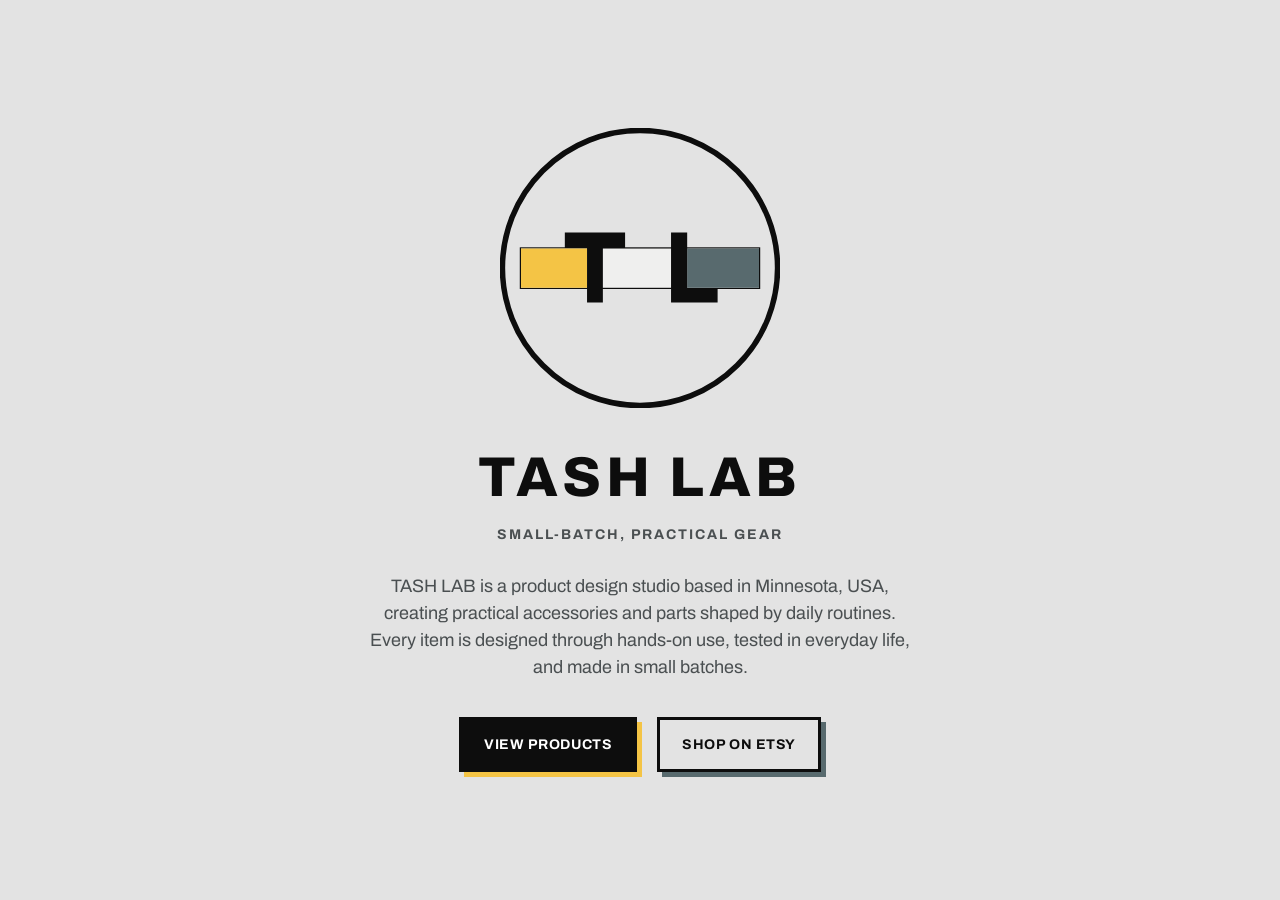
<file: index.html>
<!doctype html>
<html lang="en">
<head>
  <meta charset="utf-8">
  <meta name="viewport" content="width=device-width, initial-scale=1">
  <title>TASH LAB — Small-Batch, Practical Gear</title>
  <meta name="description" content="TASH LAB is a product design studio based in Minnesota, USA, creating practical accessories and parts shaped by daily routines. Every item is designed through hands-on use, tested in everyday life, and made in small batches.">
  <link rel="icon" href="/favicon.svg" type="image/svg+xml">
  <meta property="og:title" content="TASH LAB — Small-Batch, Practical Gear">
  <meta property="og:description" content="TASH LAB is a product design studio based in Minnesota, USA, creating practical accessories and parts shaped by daily routines. Every item is designed through hands-on use, tested in everyday life, and made in small batches.">
  <meta property="og:image" content="https://tashlab.net/images/vial-holders.webp">
  <link rel="preconnect" href="https://fonts.googleapis.com">
  <link rel="preconnect" href="https://fonts.gstatic.com" crossorigin>
  <link href="https://fonts.googleapis.com/css2?family=Archivo:wght@400;500;700;800&display=swap" rel="stylesheet">
  <link rel="stylesheet" href="/styles.css">
</head>
<body>

  <main class="landing">
    <svg class="mark" viewBox="61 43 920 920" role="img" aria-label="TASH LAB logo">
          <circle cx="521" cy="503" r="452" fill="#e3e3e3" stroke="#0d0d0d" stroke-width="18"/>
          <rect x="128" y="437" width="786" height="133" fill="#efefee" stroke="#0d0d0d" stroke-width="4"/>
          <rect x="130" y="439" width="217" height="129" fill="#f4c445"/>
          <rect x="676" y="439" width="236" height="129" fill="#586a6e"/>
          <path fill="#0d0d0d" d="M274 386h198v51h-73v179h-52V437h-73zM623 386h53v184h100v46H623z"/>
        </svg>
    <h1>TASH LAB</h1>
    <p class="tagline">Small-Batch, Practical Gear</p>
    <p class="about">TASH LAB is a product design studio based in Minnesota, USA, creating practical accessories and parts shaped by daily routines. Every item is designed through hands-on use, tested in everyday life, and made in small batches.</p>
    <div class="actions">
      <a class="btn" href="/products/">View products</a>
      <a class="btn ghost" href="https://www.etsy.com/shop/TASHLAB" target="_blank" rel="noopener">Shop on Etsy</a>
    </div>
  </main>

</body>
</html>
</file>
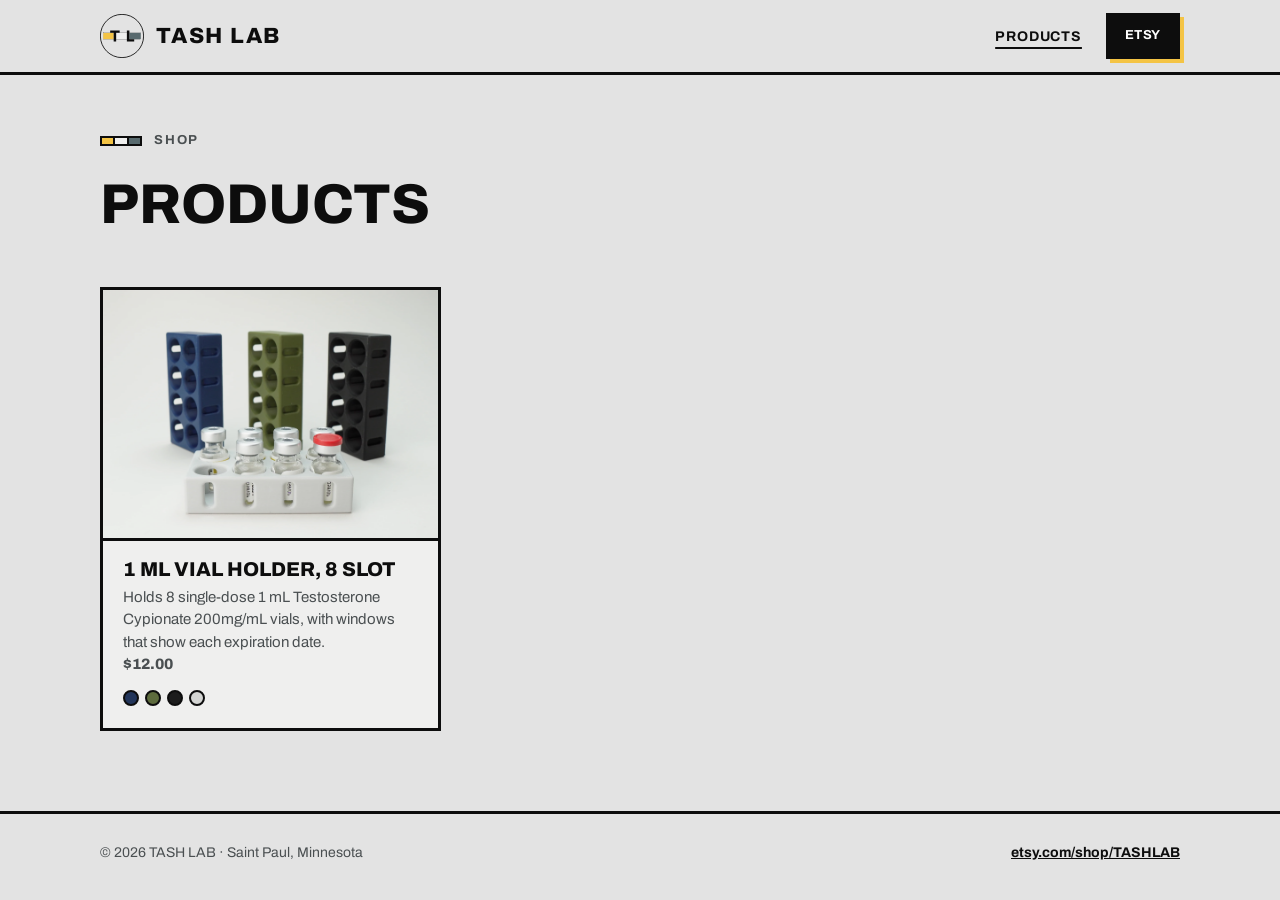
<file: products/index.html>
<!doctype html>
<html lang="en">
<head>
  <meta charset="utf-8">
  <meta name="viewport" content="width=device-width, initial-scale=1">
  <title>Products — TASH LAB</title>
  <meta name="description" content="Practical accessories from TASH LAB, made in small batches in Saint Paul, Minnesota.">
  <link rel="icon" href="/favicon.svg" type="image/svg+xml">
  <meta property="og:title" content="Products — TASH LAB">
  <meta property="og:description" content="Practical accessories from TASH LAB, made in small batches in Saint Paul, Minnesota.">
  <meta property="og:image" content="https://tashlab.net/images/vial-holders.webp">
  <link rel="preconnect" href="https://fonts.googleapis.com">
  <link rel="preconnect" href="https://fonts.gstatic.com" crossorigin>
  <link href="https://fonts.googleapis.com/css2?family=Archivo:wght@400;500;700;800&display=swap" rel="stylesheet">
  <link rel="stylesheet" href="/styles.css">
</head>
<body>

  <header>
    <div class="wrap nav">
      <a class="brand" href="/" aria-label="TASH LAB home">
        <svg viewBox="61 43 920 920" aria-hidden="true">
          <circle cx="521" cy="503" r="452" fill="#e3e3e3" stroke="#0d0d0d" stroke-width="18"/>
          <rect x="128" y="437" width="786" height="133" fill="#efefee" stroke="#0d0d0d" stroke-width="4"/>
          <rect x="130" y="439" width="217" height="129" fill="#f4c445"/>
          <rect x="676" y="439" width="236" height="129" fill="#586a6e"/>
          <path fill="#0d0d0d" d="M274 386h198v51h-73v179h-52V437h-73zM623 386h53v184h100v46H623z"/>
        </svg>
        <span>TASH LAB</span>
      </a>
      <nav class="nav-links">
        <a class="link" href="/products/" aria-current="page">Products</a>
        <a class="btn small" href="https://www.etsy.com/shop/TASHLAB" target="_blank" rel="noopener">Etsy</a>
      </nav>
    </div>
  </header>

  <main class="wrap">
    <div class="page-head">
      <div class="eyebrow"><span class="tribar" aria-hidden="true" style="width:42px;height:10px"><i></i><i></i><i></i></span> Shop</div>
      <h1>Products</h1>
    </div>
    <div class="grid">
      <!-- To add a product: copy this <a class="card"> block, point it at the new page, and swap the image and text. -->
      <a class="card" href="/products/vial-holder/">
        <img src="/images/vial-holders.webp" alt="TASH LAB vial holders in navy, green, black and grey" width="2000" height="1120">
        <div class="body">
          <h2>1 mL Vial Holder, 8 Slot</h2>
          <p>Holds 8 single-dose 1 mL Testosterone Cypionate 200mg/mL vials, with windows that show each expiration date.</p>
          <p class="price">$12.00</p>
          <div class="dots" aria-label="Available in navy, green, black and grey">
            <i style="background:#22355a"></i><i style="background:#5d6b3d"></i><i style="background:#1c1c1c"></i><i style="background:#d4d5d3"></i>
          </div>
        </div>
      </a>
    </div>
  </main>

  <footer>
    <div class="wrap">
      <span>© <span id="yr">2026</span> TASH LAB · Saint Paul, Minnesota</span>
      <a href="https://www.etsy.com/shop/TASHLAB" target="_blank" rel="noopener">etsy.com/shop/TASHLAB</a>
    </div>
  </footer>

  <script>document.getElementById('yr').textContent = new Date().getFullYear();</script>
</body>
</html>
</file>
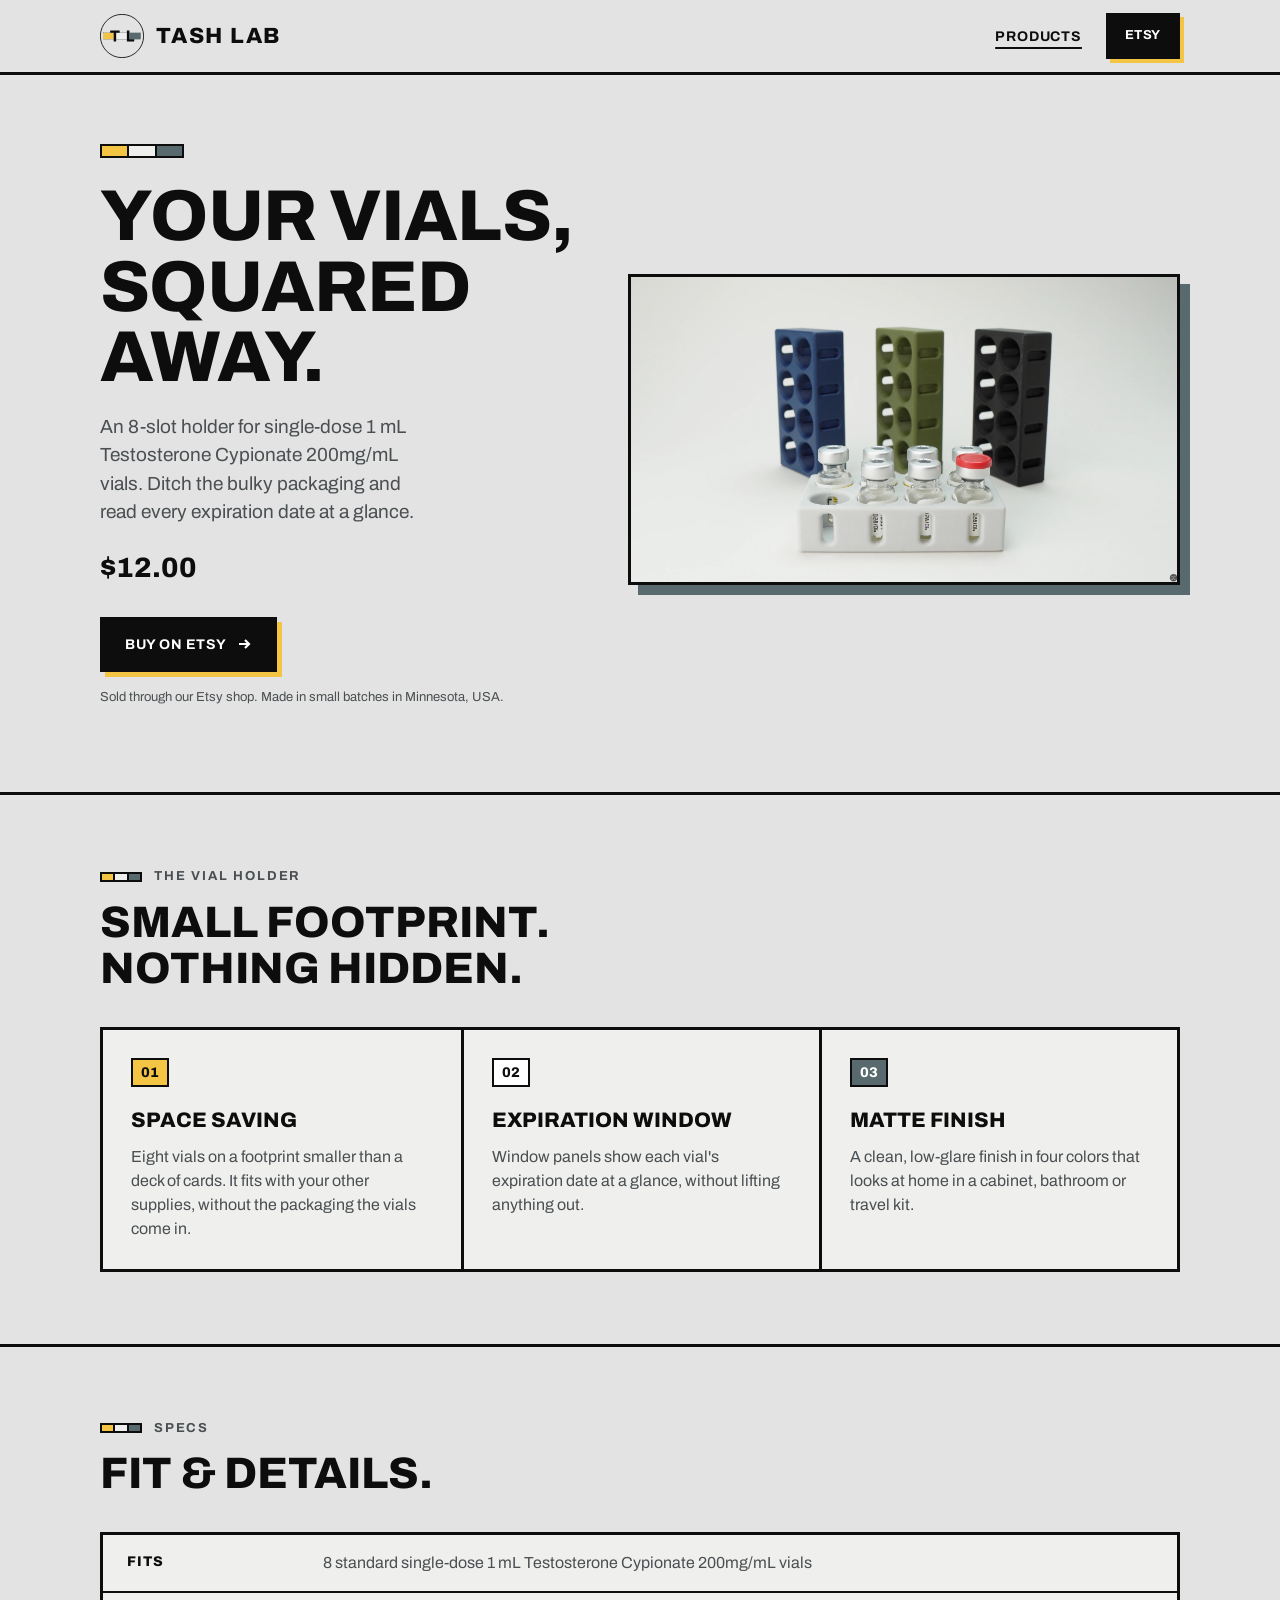
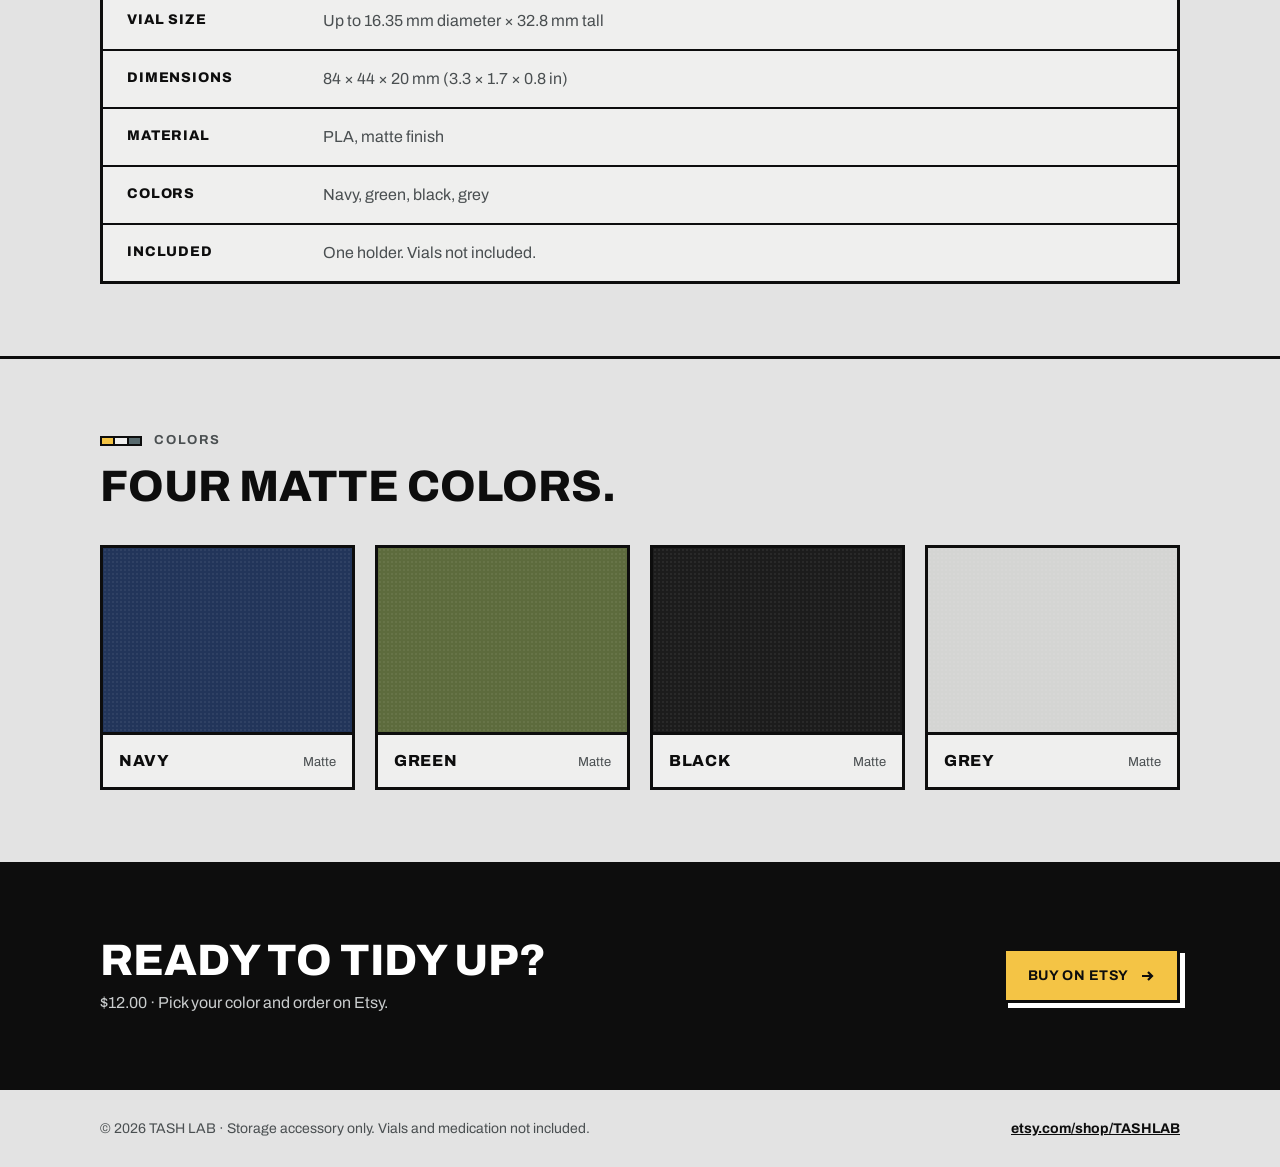
<file: products/vial-holder/index.html>
<!doctype html>
<html lang="en">
<head>
  <meta charset="utf-8">
  <meta name="viewport" content="width=device-width, initial-scale=1">
  <title>1 mL Vial Holder, 8 Slot — TASH LAB</title>
  <meta name="description" content="Space-saving 8-slot holder for 1 mL Testosterone Cypionate 200mg/mL vials, with a window for the expiration date. Matte navy, green, black and grey.">
  <link rel="icon" href="/favicon.svg" type="image/svg+xml">
  <meta property="og:title" content="1 mL Vial Holder, 8 Slot — TASH LAB">
  <meta property="og:description" content="Space-saving 8-slot holder for 1 mL Testosterone Cypionate 200mg/mL vials, with a window for the expiration date. Matte navy, green, black and grey.">
  <meta property="og:image" content="https://tashlab.net/images/vial-holders.webp">
  <link rel="preconnect" href="https://fonts.googleapis.com">
  <link rel="preconnect" href="https://fonts.gstatic.com" crossorigin>
  <link href="https://fonts.googleapis.com/css2?family=Archivo:wght@400;500;700;800&display=swap" rel="stylesheet">
  <link rel="stylesheet" href="/styles.css">
</head>
<body>

  <header>
    <div class="wrap nav">
      <a class="brand" href="/" aria-label="TASH LAB home">
        <svg viewBox="61 43 920 920" aria-hidden="true">
          <circle cx="521" cy="503" r="452" fill="#e3e3e3" stroke="#0d0d0d" stroke-width="18"/>
          <rect x="128" y="437" width="786" height="133" fill="#efefee" stroke="#0d0d0d" stroke-width="4"/>
          <rect x="130" y="439" width="217" height="129" fill="#f4c445"/>
          <rect x="676" y="439" width="236" height="129" fill="#586a6e"/>
          <path fill="#0d0d0d" d="M274 386h198v51h-73v179h-52V437h-73zM623 386h53v184h100v46H623z"/>
        </svg>
        <span>TASH LAB</span>
      </a>
      <nav class="nav-links">
        <a class="link" href="/products/" aria-current="page">Products</a>
        <a class="btn small" href="https://www.etsy.com/shop/TASHLAB" target="_blank" rel="noopener">Etsy</a>
      </nav>
    </div>
  </header>

  <main>
    <section class="hero">
      <div class="wrap hero-grid">
        <div>
          <div class="tribar" aria-hidden="true"><i></i><i></i><i></i></div>
          <h1>Your vials,<br>squared away.</h1>
          <p class="lede">An 8-slot holder for single-dose 1 mL Testosterone Cypionate 200mg/mL vials. Ditch the bulky packaging and read every expiration date at a glance.</p>
          <p class="price big">$12.00</p>
          <a class="btn" href="https://www.etsy.com/listing/4588615208/1-ml-vial-holder-8-slot-trt-hrt-vial" target="_blank" rel="noopener">
            Buy on Etsy
            <svg viewBox="0 0 16 16" fill="none" stroke="currentColor" stroke-width="2.2" aria-hidden="true"><path d="M3 8h10M9 4l4 4-4 4"/></svg>
          </a>
          <p class="note">Sold through our Etsy shop. Made in small batches in Minnesota, USA.</p>
        </div>
        <figure>
          <img src="/images/vial-holders.webp" alt="Four TASH LAB vial holders in navy, green, black and grey, with the grey holder filled with vials showing their expiration dates through the side windows." width="2000" height="1120">
        </figure>
      </div>
    </section>

    <section class="features" id="features">
      <div class="wrap">
        <div class="eyebrow"><span class="tribar" aria-hidden="true" style="width:42px;height:10px"><i></i><i></i><i></i></span> The Vial Holder</div>
        <h2>Small footprint.<br>Nothing hidden.</h2>
        <div class="feat-grid">
          <div class="feat">
            <span class="num">01</span>
            <h3>Space saving</h3>
            <p>Eight vials on a footprint smaller than a deck of cards. It fits with your other supplies, without the packaging the vials come in.</p>
          </div>
          <div class="feat">
            <span class="num">02</span>
            <h3>Expiration window</h3>
            <p>Window panels show each vial's expiration date at a glance, without lifting anything out.</p>
          </div>
          <div class="feat">
            <span class="num">03</span>
            <h3>Matte finish</h3>
            <p>A clean, low-glare finish in four colors that looks at home in a cabinet, bathroom or travel kit.</p>
          </div>
        </div>
      </div>
    </section>

    <section class="specs" id="specs">
      <div class="wrap">
        <div class="eyebrow"><span class="tribar" aria-hidden="true" style="width:42px;height:10px"><i></i><i></i><i></i></span> Specs</div>
        <h2>Fit &amp; details.</h2>
        <dl class="spec-list">
          <div><dt>Fits</dt><dd>8 standard single-dose 1 mL Testosterone Cypionate 200mg/mL vials</dd></div>
          <div><dt>Vial size</dt><dd>Up to 16.35 mm diameter × 32.8 mm tall</dd></div>
          <div><dt>Dimensions</dt><dd>84 × 44 × 20 mm (3.3 × 1.7 × 0.8 in)</dd></div>
          <div><dt>Material</dt><dd>PLA, matte finish</dd></div>
          <div><dt>Colors</dt><dd>Navy, green, black, grey</dd></div>
          <div><dt>Included</dt><dd>One holder. Vials not included.</dd></div>
        </dl>
      </div>
    </section>

    <section class="colors" id="colors">
      <div class="wrap">
        <div class="eyebrow"><span class="tribar" aria-hidden="true" style="width:42px;height:10px"><i></i><i></i><i></i></span> Colors</div>
        <h2>Four matte colors.</h2>
        <div class="swatches">
          <div class="swatch"><div class="chip" style="background:#22355a"></div><div class="label"><b>Navy</b><span>Matte</span></div></div>
          <div class="swatch"><div class="chip" style="background:#5d6b3d"></div><div class="label"><b>Green</b><span>Matte</span></div></div>
          <div class="swatch"><div class="chip" style="background:#1c1c1c"></div><div class="label"><b>Black</b><span>Matte</span></div></div>
          <div class="swatch"><div class="chip" style="background:#d4d5d3"></div><div class="label"><b>Grey</b><span>Matte</span></div></div>
        </div>
      </div>
    </section>

    <section class="cta">
      <div class="wrap">
        <div>
          <h2>Ready to tidy up?</h2>
          <p>$12.00 · Pick your color and order on Etsy.</p>
        </div>
        <a class="btn" href="https://www.etsy.com/listing/4588615208/1-ml-vial-holder-8-slot-trt-hrt-vial" target="_blank" rel="noopener">
          Buy on Etsy
          <svg viewBox="0 0 16 16" fill="none" stroke="currentColor" stroke-width="2.2" aria-hidden="true"><path d="M3 8h10M9 4l4 4-4 4"/></svg>
        </a>
      </div>
    </section>
  </main>

  <footer>
    <div class="wrap">
      <span>© <span id="yr">2026</span> TASH LAB · Storage accessory only. Vials and medication not included.</span>
      <a href="https://www.etsy.com/shop/TASHLAB" target="_blank" rel="noopener">etsy.com/shop/TASHLAB</a>
    </div>
  </footer>

  <script>document.getElementById('yr').textContent = new Date().getFullYear();</script>
</body>
</html>
</file>
<file: styles.css>
:root {
  --bg: #e3e3e3;
  --paper: #efefee;
  --ink: #0d0d0d;
  --muted: #4a4f51;
  --yellow: #f4c445;
  --slate: #586a6e;
  --line: 3px solid var(--ink);
}
* { box-sizing: border-box; }
html { scroll-behavior: smooth; }
body {
  margin: 0;
  background: var(--bg);
  color: var(--ink);
  font-family: "Archivo", "Helvetica Neue", Arial, sans-serif;
  line-height: 1.5;
  -webkit-font-smoothing: antialiased;
}
img { max-width: 100%; display: block; }
a { color: inherit; }
.wrap { max-width: 1120px; margin: 0 auto; padding: 0 20px; }

/* Header */
header { border-bottom: var(--line); background: var(--bg); position: sticky; top: 0; z-index: 10; }
.nav { display: flex; align-items: center; justify-content: space-between; height: 72px; }
.brand { display: flex; align-items: center; gap: 12px; text-decoration: none; }
.brand svg { width: 44px; height: 44px; }
.brand span { font-weight: 800; font-size: 22px; letter-spacing: .08em; }

.btn {
  display: inline-flex; align-items: center; gap: 10px;
  background: var(--ink); color: #fff; text-decoration: none;
  font-weight: 700; letter-spacing: .04em; text-transform: uppercase; font-size: 14px;
  padding: 14px 22px; border: var(--line);
  box-shadow: 5px 5px 0 var(--yellow);
  transition: transform .12s ease, box-shadow .12s ease;
}
.btn:hover { transform: translate(-2px, -2px); box-shadow: 7px 7px 0 var(--yellow); }
.btn:active { transform: translate(3px, 3px); box-shadow: 2px 2px 0 var(--yellow); }
.btn.small { padding: 10px 16px; font-size: 13px; box-shadow: 4px 4px 0 var(--yellow); }
.btn svg { width: 16px; height: 16px; }

/* Tri-bar motif from the logo */
.tribar { display: inline-flex; border: 2px solid var(--ink); height: 14px; width: 84px; }
.tribar i { flex: 1; }
.tribar i:nth-child(1) { background: var(--yellow); }
.tribar i:nth-child(2) { background: var(--paper); border-left: 2px solid var(--ink); border-right: 2px solid var(--ink); }
.tribar i:nth-child(3) { background: var(--slate); }

/* Hero */
.hero { padding: 64px 0 72px; }
.hero-grid { display: grid; grid-template-columns: 1fr 1.15fr; gap: 48px; align-items: center; }
.hero h1 {
  font-size: clamp(40px, 6vw, 72px); line-height: .98; font-weight: 800;
  letter-spacing: -.01em; margin: 18px 0 20px; text-transform: uppercase;
}
.hero p.lede { font-size: 19px; color: var(--muted); max-width: 30ch; margin: 0 0 32px; }
.hero figure { margin: 0; border: var(--line); background: #f4f4f4; box-shadow: 10px 10px 0 var(--slate); }
.hero figure img { width: 100%; height: auto; aspect-ratio: 25 / 14; object-fit: cover; }
.note { font-size: 13px; color: var(--muted); margin-top: 16px; }

/* Features */
section { padding: 72px 0; }
.eyebrow { font-size: 13px; font-weight: 700; letter-spacing: .14em; text-transform: uppercase; color: var(--muted); display: flex; align-items: center; gap: 12px; }
h2 { font-size: clamp(30px, 4vw, 44px); font-weight: 800; text-transform: uppercase; line-height: 1.05; margin: 12px 0 36px; }
.features { border-top: var(--line); }
.feat-grid { display: grid; grid-template-columns: repeat(3, 1fr); border: var(--line); background: var(--paper); }
.feat { padding: 28px; }
.feat + .feat { border-left: var(--line); }
.feat .num { font-weight: 800; font-size: 14px; display: inline-block; padding: 2px 8px; border: 2px solid var(--ink); margin-bottom: 18px; }
.feat:nth-child(1) .num { background: var(--yellow); }
.feat:nth-child(2) .num { background: #fff; }
.feat:nth-child(3) .num { background: var(--slate); color: #fff; }
.feat h3 { font-size: 21px; font-weight: 800; margin: 0 0 8px; text-transform: uppercase; }
.feat p { margin: 0; color: var(--muted); }

/* Colors */
.colors { border-top: var(--line); }
.swatches { display: grid; grid-template-columns: repeat(4, 1fr); gap: 20px; }
.swatch { border: var(--line); background: var(--paper); }
.swatch .chip { aspect-ratio: 4 / 3; border-bottom: var(--line); position: relative; }
.swatch .chip::after { /* subtle matte grain */
  content: ""; position: absolute; inset: 0;
  background: radial-gradient(rgba(255,255,255,.06) 1px, transparent 1px) 0 0 / 4px 4px;
}
.swatch .label { padding: 14px 16px; display: flex; justify-content: space-between; align-items: baseline; }
.swatch .label b { font-weight: 800; text-transform: uppercase; letter-spacing: .04em; }
.swatch .label span { font-size: 13px; color: var(--muted); }

/* CTA */
.cta { border-top: var(--line); background: var(--ink); color: #fff; }
.cta .wrap { display: flex; align-items: center; justify-content: space-between; gap: 32px; flex-wrap: wrap; }
.cta h2 { margin: 0; color: #fff; }
.cta p { margin: 8px 0 0; color: #c9cccd; }
.cta .btn { background: var(--yellow); color: var(--ink); box-shadow: 5px 5px 0 #fff; }
.cta .btn:hover { box-shadow: 7px 7px 0 #fff; }

footer { border-top: var(--line); padding: 28px 0; font-size: 14px; color: var(--muted); }
footer .wrap { display: flex; justify-content: space-between; gap: 16px; flex-wrap: wrap; align-items: center; }
footer a { font-weight: 700; color: var(--ink); }

@media (max-width: 860px) {
  .hero { padding: 40px 0 56px; }
  .hero-grid { grid-template-columns: 1fr; gap: 36px; }
  .hero figure { box-shadow: 6px 6px 0 var(--slate); }
  .feat-grid { grid-template-columns: 1fr; }
  .feat + .feat { border-left: 0; border-top: var(--line); }
  .swatches { grid-template-columns: repeat(2, 1fr); gap: 14px; }
  section { padding: 56px 0; }
}
@media (max-width: 420px) {
  .brand span { font-size: 18px; }
  .btn.small { padding: 9px 12px; font-size: 12px; }
}

/* Nav links */
.nav-links { display: flex; align-items: center; gap: 24px; }
.nav-links a.link { font-weight: 700; font-size: 14px; letter-spacing: .06em; text-transform: uppercase; text-decoration: none; }
.nav-links a.link:hover, .nav-links a.link[aria-current] { text-decoration: underline; text-underline-offset: 6px; text-decoration-thickness: 2px; }

/* Landing */
.landing { min-height: 100vh; display: flex; flex-direction: column; align-items: center; justify-content: center; text-align: center; padding: 48px 20px; }
.landing .mark { width: min(280px, 64vw); height: auto; }
.landing h1 { font-size: clamp(36px, 7vw, 56px); font-weight: 800; letter-spacing: .08em; margin: 28px 0 4px; }
.landing .tagline { font-weight: 700; text-transform: uppercase; letter-spacing: .14em; font-size: 14px; color: var(--muted); margin: 0 0 28px; }
.landing .about { max-width: 54ch; font-size: 18px; color: var(--muted); margin: 0 0 36px; }
.landing .actions { display: flex; gap: 20px; flex-wrap: wrap; justify-content: center; }
.btn.ghost { background: transparent; color: var(--ink); box-shadow: 5px 5px 0 var(--slate); }
.btn.ghost:hover { box-shadow: 7px 7px 0 var(--slate); }

/* Product grid */
.page-head { padding: 56px 0 8px; }
.page-head h1 { font-size: clamp(36px, 5vw, 56px); font-weight: 800; text-transform: uppercase; margin: 12px 0 0; }
.grid { display: grid; grid-template-columns: repeat(auto-fill, minmax(280px, 1fr)); gap: 28px; padding: 32px 0 80px; }
.card { border: var(--line); background: var(--paper); text-decoration: none; display: flex; flex-direction: column; transition: transform .12s ease, box-shadow .12s ease; }
.card:hover { transform: translate(-3px, -3px); box-shadow: 6px 6px 0 var(--yellow); }
.card img { width: 100%; height: auto; aspect-ratio: 4 / 3; object-fit: cover; border-bottom: var(--line); background: #f4f4f4; }
.card .body { padding: 18px 20px 22px; }
.card h2 { font-size: 20px; margin: 0 0 6px; }
.card p { margin: 0; color: var(--muted); font-size: 15px; }
.card .dots { display: flex; gap: 6px; margin-top: 14px; }
.card .dots i { width: 16px; height: 16px; border: 2px solid var(--ink); border-radius: 50%; }

/* Price + specs */
.price { font-weight: 800; color: var(--ink); margin-top: 10px; }
.price.big { font-size: 28px; margin: -12px 0 28px; }
.specs { border-top: var(--line); }
.spec-list { margin: 0; border: var(--line); background: var(--paper); }
.spec-list > div { display: grid; grid-template-columns: 180px 1fr; gap: 16px; padding: 16px 24px; }
.spec-list > div + div { border-top: 2px solid var(--ink); }
.spec-list dt { font-weight: 800; text-transform: uppercase; letter-spacing: .06em; font-size: 14px; }
.spec-list dd { margin: 0; color: var(--muted); }
@media (max-width: 600px) { .spec-list > div { grid-template-columns: 1fr; gap: 2px; } }
</file>
